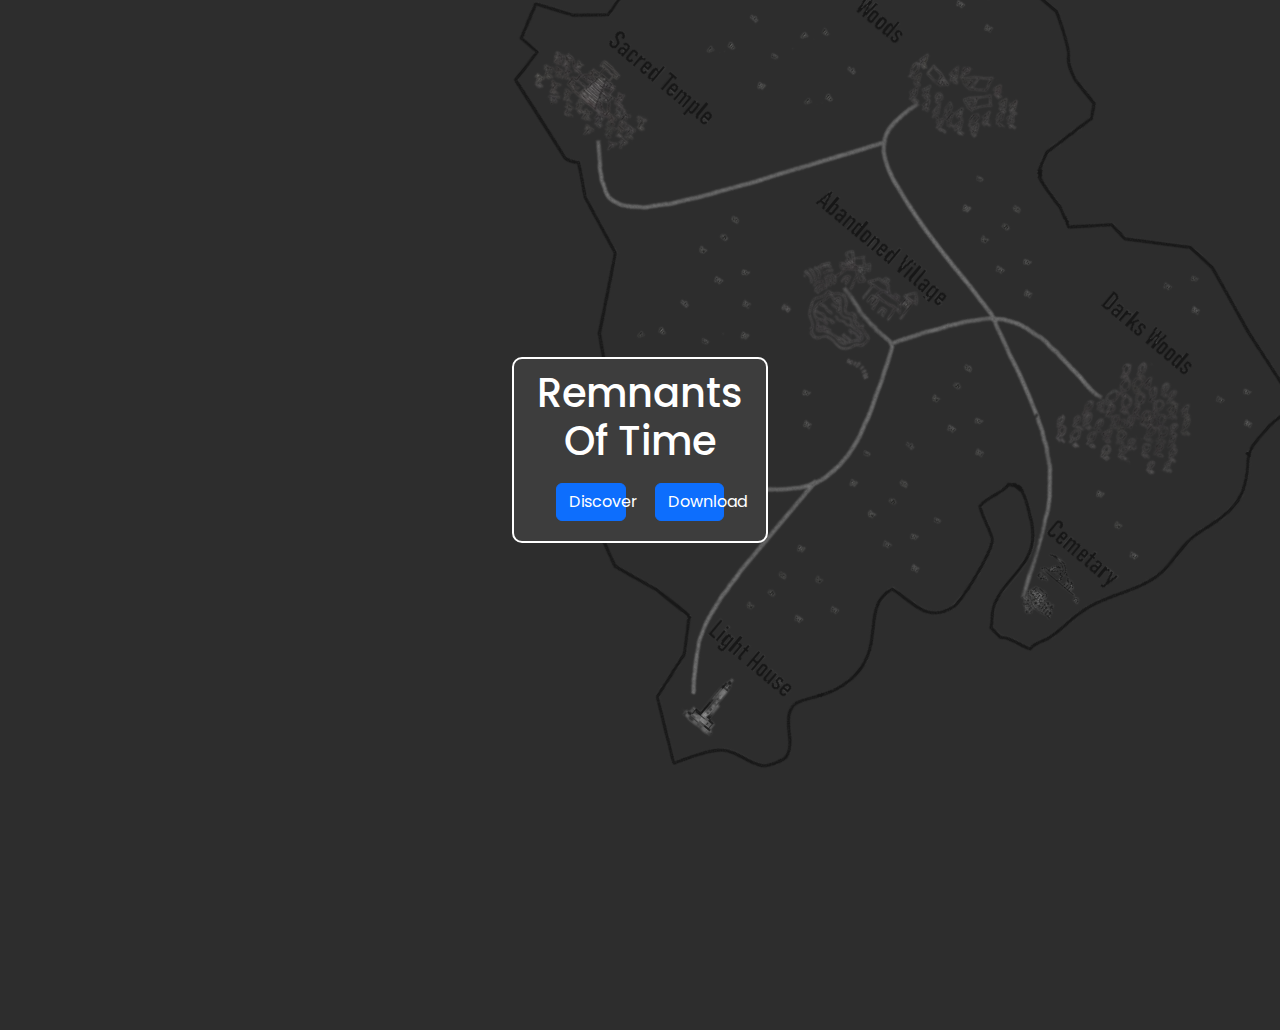
<file: index.html>
<!DOCTYPE html>
<html lang="en">
<head>
    <meta charset="UTF-8">
    <meta name="viewport" content="width=device-width, initial-scale=1.0">
    <title>Time Travelers</title>
    <link href="https://cdn.jsdelivr.net/npm/bootstrap@5.3.3/dist/css/bootstrap.min.css" rel="stylesheet" integrity="sha384-QWTKZyjpPEjISv5WaRU9OFeRpok6YctnYmDr5pNlyT2bRjXh0JMhjY6hW+ALEwIH" crossorigin="anonymous">
    <link rel="stylesheet" href="style.css">
</head>
<body>
    <img src="./download.png" alt="" class="bg">
    <div class="container">
        <h1 id="game-name">Remnants Of Time</h1>
        <div class="btns">
            <button class="btn btn-primary discover">Discover</button>
            <button class="btn btn-primary download">Download</button>
        </div>
    </div>

    <script src="./app.js"></script>
</body>
</html>
</file>
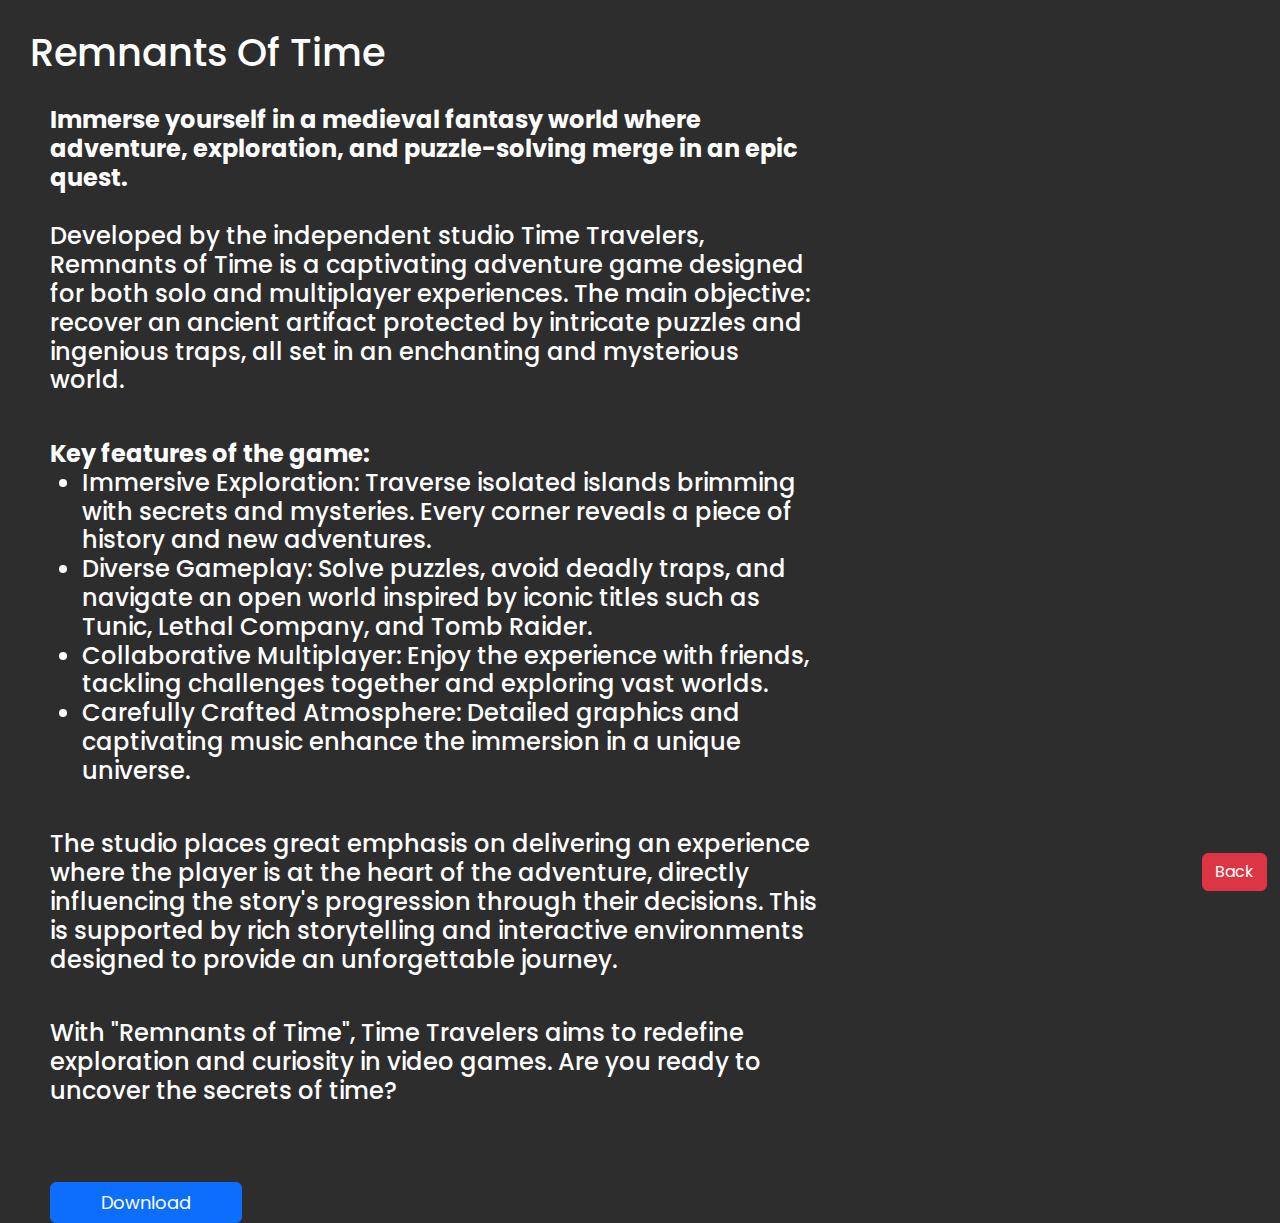
<file: discover/index.html>
<!DOCTYPE html>
<html lang="en">
<head>
    <meta charset="UTF-8">
    <meta name="viewport" content="width=device-width, initial-scale=1.0">
    <title>Remnants Of Time | Discover</title>
    <link href="https://cdn.jsdelivr.net/npm/bootstrap@5.3.3/dist/css/bootstrap.min.css" rel="stylesheet" integrity="sha384-QWTKZyjpPEjISv5WaRU9OFeRpok6YctnYmDr5pNlyT2bRjXh0JMhjY6hW+ALEwIH" crossorigin="anonymous">
    <link rel="stylesheet" href="style.css">
</head>
<body>
    <h1 class="title">Remnants Of Time</h1>
    <h4 class="description">
        <b>Immerse yourself in a medieval fantasy world where adventure, exploration, and puzzle-solving merge in an epic quest.</b>
        <br>
        <p style="margin-top: 30px;">Developed by the independent studio Time Travelers, Remnants of Time is a captivating adventure game designed for both solo and multiplayer experiences. The main objective: recover an ancient artifact protected by intricate puzzles and ingenious traps, all set in an enchanting and mysterious world.</p>
        <br>
        <b>Key features of the game:</b>
        <ul>
            <li>Immersive Exploration: Traverse isolated islands brimming with secrets and mysteries. Every corner reveals a piece of history and new adventures.</li>
            <li>Diverse Gameplay: Solve puzzles, avoid deadly traps, and navigate an open world inspired by iconic titles such as Tunic, Lethal Company, and Tomb Raider.</li>
            <li>Collaborative Multiplayer: Enjoy the experience with friends, tackling challenges together and exploring vast worlds.</li>
            <li>Carefully Crafted Atmosphere: Detailed graphics and captivating music enhance the immersion in a unique universe.</li>
        </ul>
        <br>
        <p>The studio places great emphasis on delivering an experience where the player is at the heart of the adventure, directly influencing the story's progression through their decisions. This is supported by rich storytelling and interactive environments designed to provide an unforgettable journey.</p>
        <br>
        <p>With "Remnants of Time", Time Travelers aims to redefine exploration and curiosity in video games. Are you ready to uncover the secrets of time?</p>

    </h4>
    <button class="btn btn-primary download">Download</button>
    <button class="btn btn-danger back">Back</button>

    <script src="./app.js"></script>
</body>
</html>
</file>
<file: style.css>
@import url('https://fonts.googleapis.com/css2?family=Poppins:ital,wght@0,100;0,200;0,300;0,400;0,500;0,600;0,700;0,800;0,900;1,100;1,200;1,300;1,400;1,500;1,600;1,700;1,800;1,900&display=swap');

body {
    background: #2d2d2d;
    color: white;
    font-family: 'Poppins';
    font-weight: 400;
    font-size: xx-large;
    overflow: hidden;
}

.container {
    position: absolute;
    top: 50%;
    left: 50%;
    transform: translate(-50%, -50%);
    padding: 10px;
    border: solid 2px white;
    border-radius: 10px;
    text-align: center;
    justify-content: center;
    width: 20%;
    background: #3d3d3d;

}

.btns > button {
    width: 30%;
    margin: 10px;
}

.bg {
    z-index: -1;
    position: absolute;
    top: 60%;
    left: 30%;
    transform: translate(-50%, -50%);
    rotate: 40deg;
    opacity: 50%;
}
</file>
<file: discover/style.css>
@import url('https://fonts.googleapis.com/css2?family=Poppins:ital,wght@0,100;0,200;0,300;0,400;0,500;0,600;0,700;0,800;0,900;1,100;1,200;1,300;1,400;1,500;1,600;1,700;1,800;1,900&display=swap');

body {
    background: #2d2d2d;
    color: white;
    font-family: 'Poppins';
    font-weight: 400;
    font-size: xx-large;
}

.title {
    margin: 30px;
    font-size: larger;
}

.description {
    margin-left: 50px;
    max-width: 60%;
}

.team {
    margin-left: 50px;
    margin-bottom: 30px;
}

.download {
    margin-top: 60px;
    margin-left: 50px;
    width: 15%;
    font-size: large;
}



.back {
    position: fixed;
    bottom: 1%;
    right: 1%;
}
</file>
